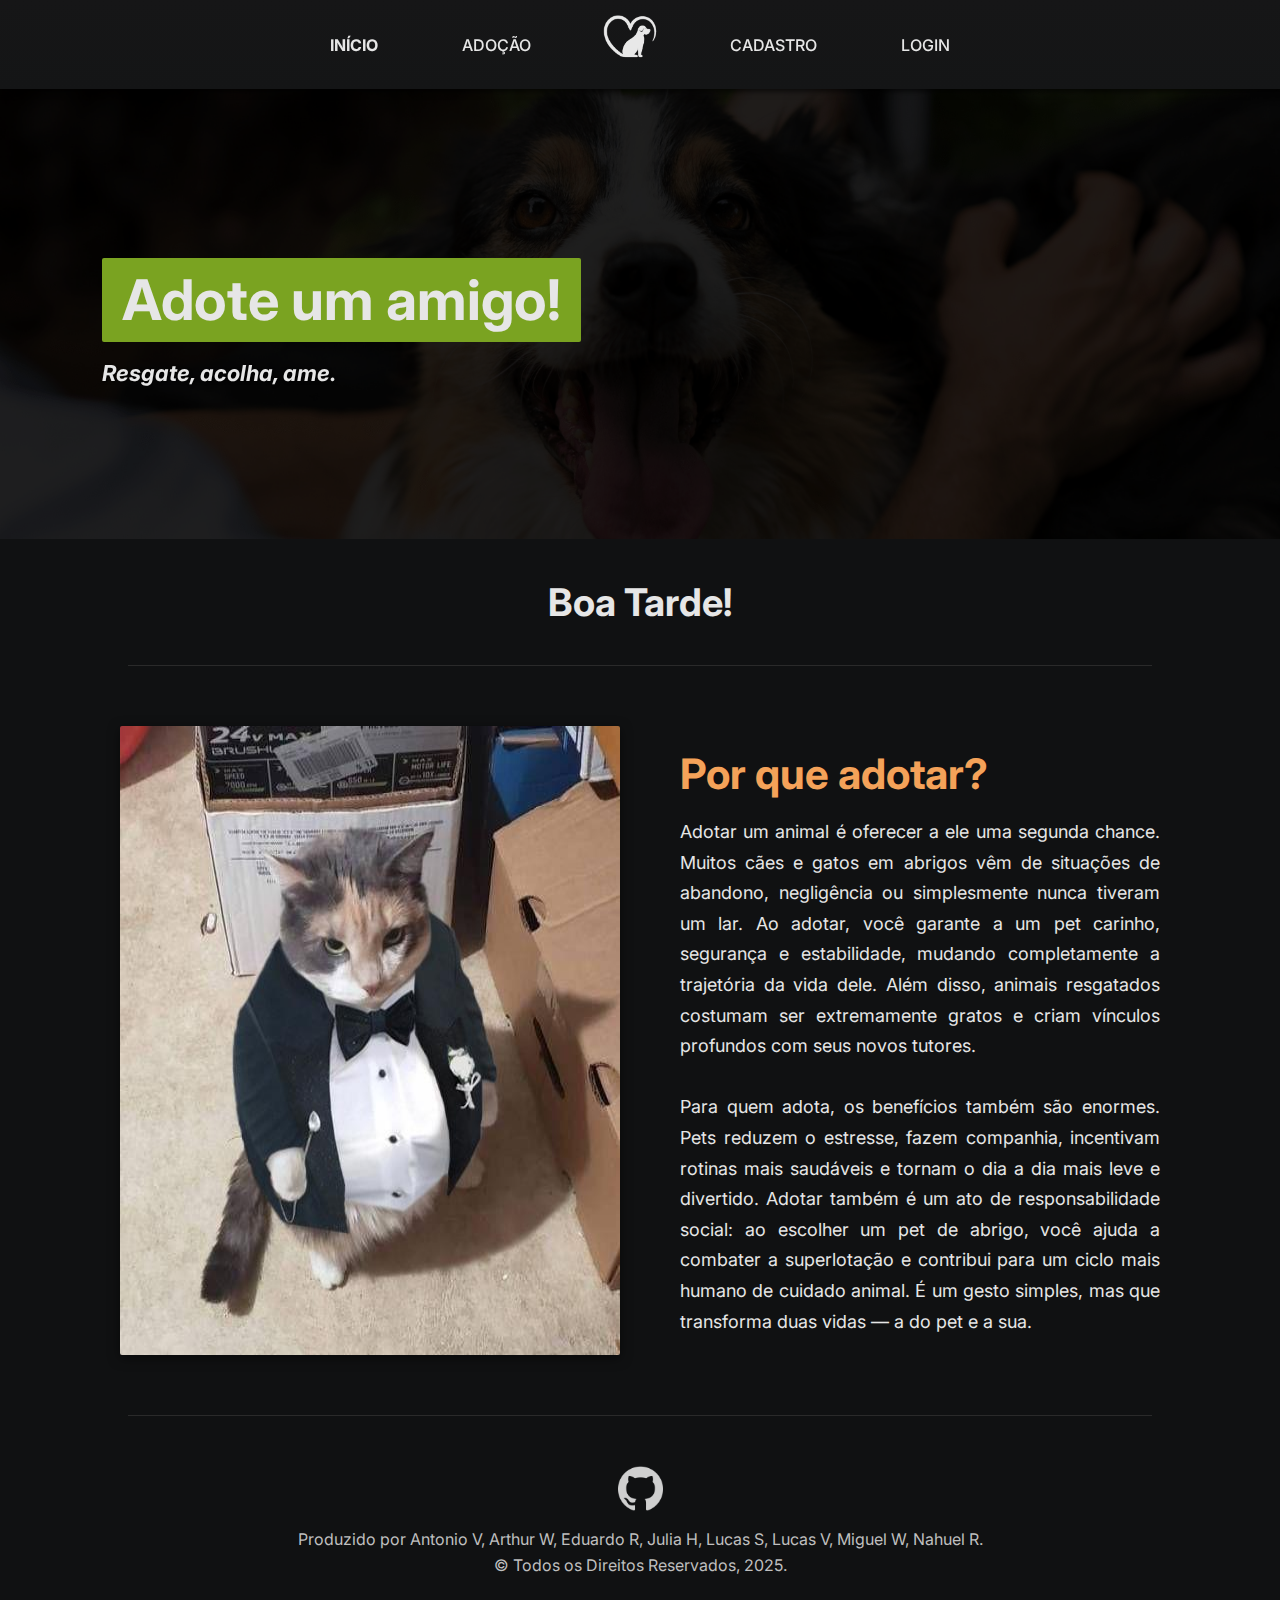
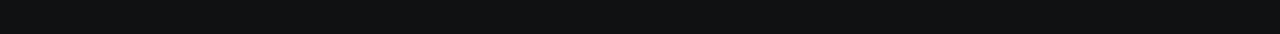
<file: index.html>
<!DOCTYPE html>
<html lang="pt-br">
<head>
    <meta charset="UTF-8">
    <meta name="viewport" content="width=device-width, initial-scale=1.0">
    <title>Página Inicial - Adote um Amigo</title>
    <link rel="stylesheet" href="index_style.css">
    <link rel="preconnect" href="https://fonts.googleapis.com">
    <link rel="preconnect" href="https://fonts.gstatic.com" crossorigin>
    <link href="https://fonts.googleapis.com/css2?family=Inter:ital,opsz,wght@0,14..32,100..900;1,14..32,100..900&family=Quicksand:wght@300..700&display=swap" rel="stylesheet">
    <link rel="shortcut icon" href="imgs/icon.png" type="image/x-icon">
</head>
<body>
    <header class="navbar">
        <ul class="ulnav">
            <li><a href="index.html"><strong>INÍCIO</strong></a></li>
            <li><a href="adocao.html">ADOÇÃO</a></li>
            <li><img src="imgs/icon.png" alt=""></li>
            <li><a href="cadastro.html">CADASTRO</a></li>
            <li><a href="login.html">LOGIN</a></li>
        </ul>
    </header>
    <main>
        <div class="bannerinicial">
            <div class="bannerinicialtext">
                <h1>Adote um amigo!</h1>
                <h3><i>Resgate, acolha, ame.</i></h3>
            </div>
        </div>
        <h2 id="saudacao"></h2>
        <hr>
        <div class="introducao">
            <img src="imgs/generico1.jpg" alt="">
            <div class="introducaotext">
                <h3>Por que adotar?</h3>
                <p>Adotar um animal é oferecer a ele uma segunda chance. Muitos cães e gatos em abrigos vêm de situações de abandono, negligência ou simplesmente nunca tiveram um lar. Ao adotar, você garante a um pet carinho, segurança e estabilidade, mudando completamente a trajetória da vida dele. Além disso, animais resgatados costumam ser extremamente gratos e criam vínculos profundos com seus novos tutores. <br><br>Para quem adota, os benefícios também são enormes. Pets reduzem o estresse, fazem companhia, incentivam rotinas mais saudáveis e tornam o dia a dia mais leve e divertido. Adotar também é um ato de responsabilidade social: ao escolher um pet de abrigo, você ajuda a combater a superlotação e contribui para um ciclo mais humano de cuidado animal. É um gesto simples, mas que transforma duas vidas — a do pet e a sua.</p>
            </div>
        </div>
        <hr>
        <footer>
        <a href="https://github.com/sessentaeseis/adoteumamigo" target="_blank"><img src="imgs/github.png" alt=""></a>
        <p>Produzido por Antonio V, Arthur W, Eduardo R, Julia H, Lucas S, Lucas V, Miguel W, Nahuel R.<br>© Todos os Direitos Reservados, 2025.</p>
       </footer>
    </main>
    <script src="index_script.js"></script>
</body>
</html>
</file>
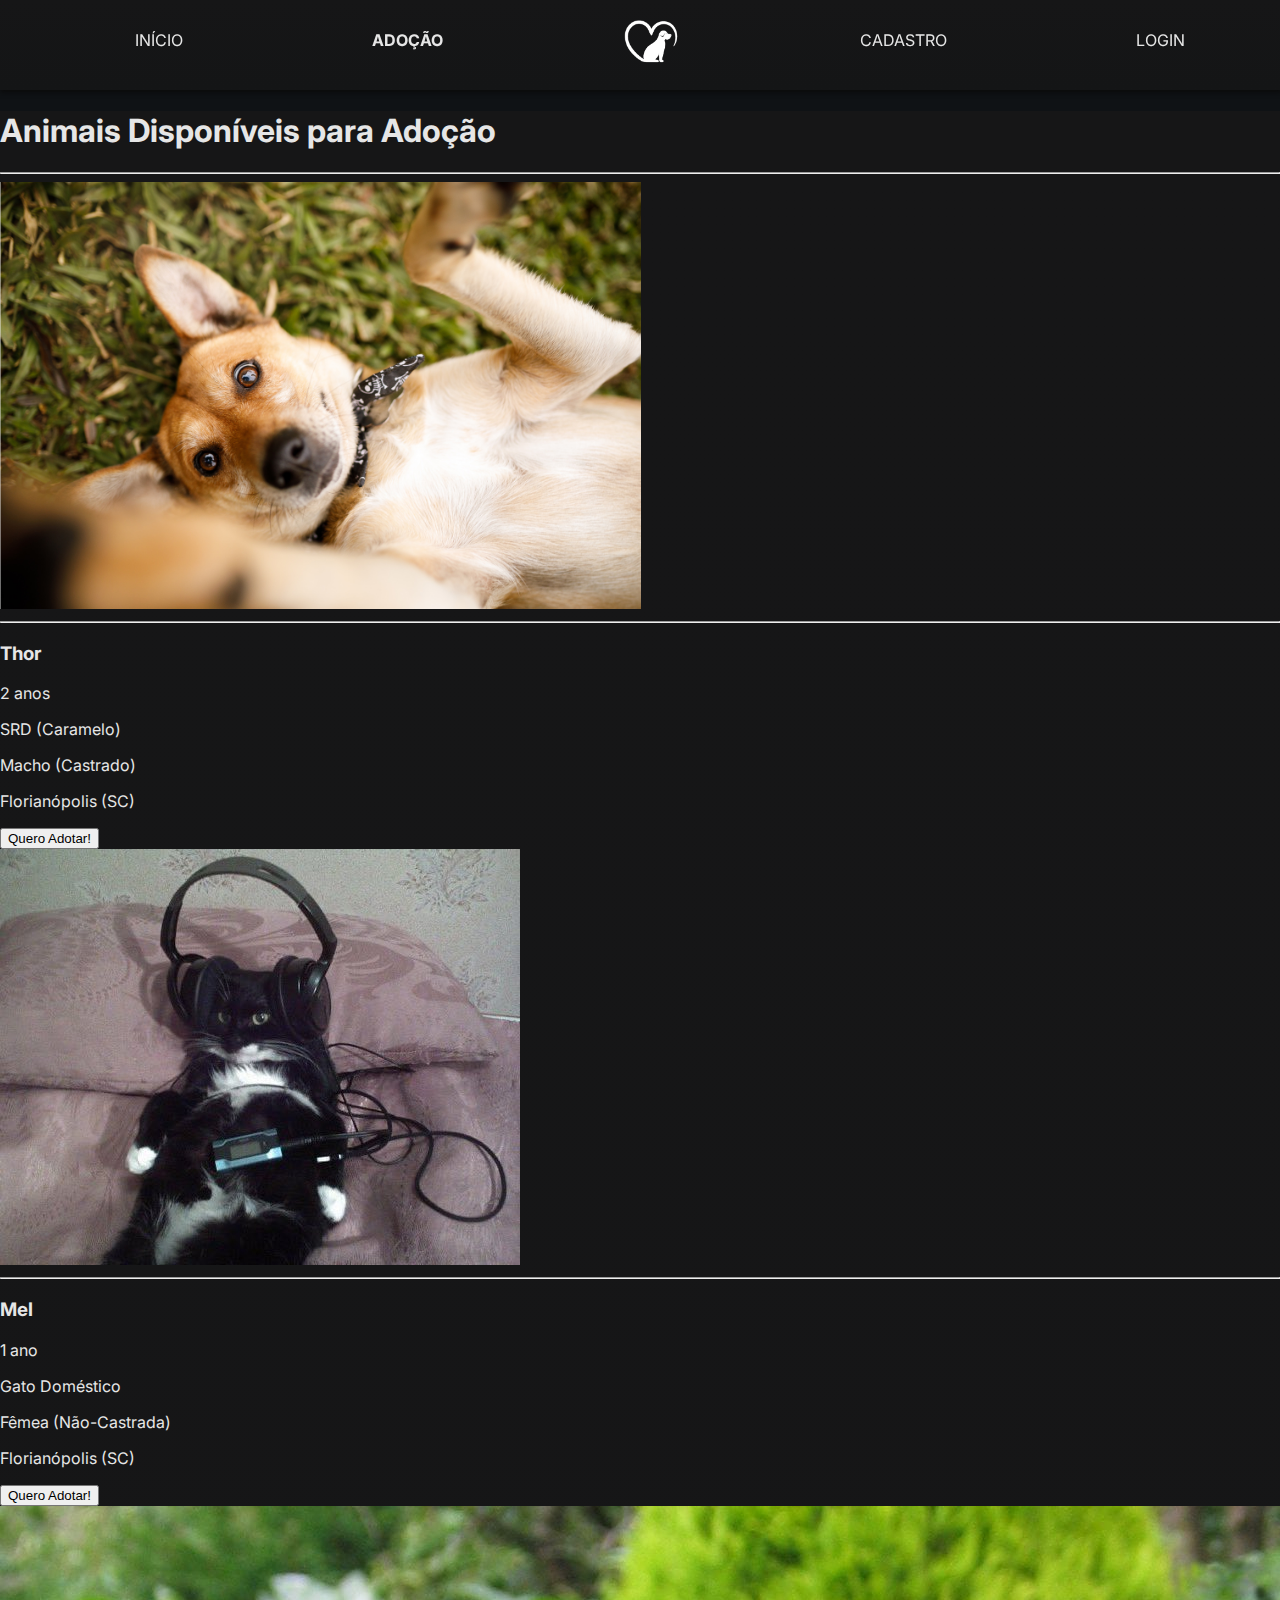
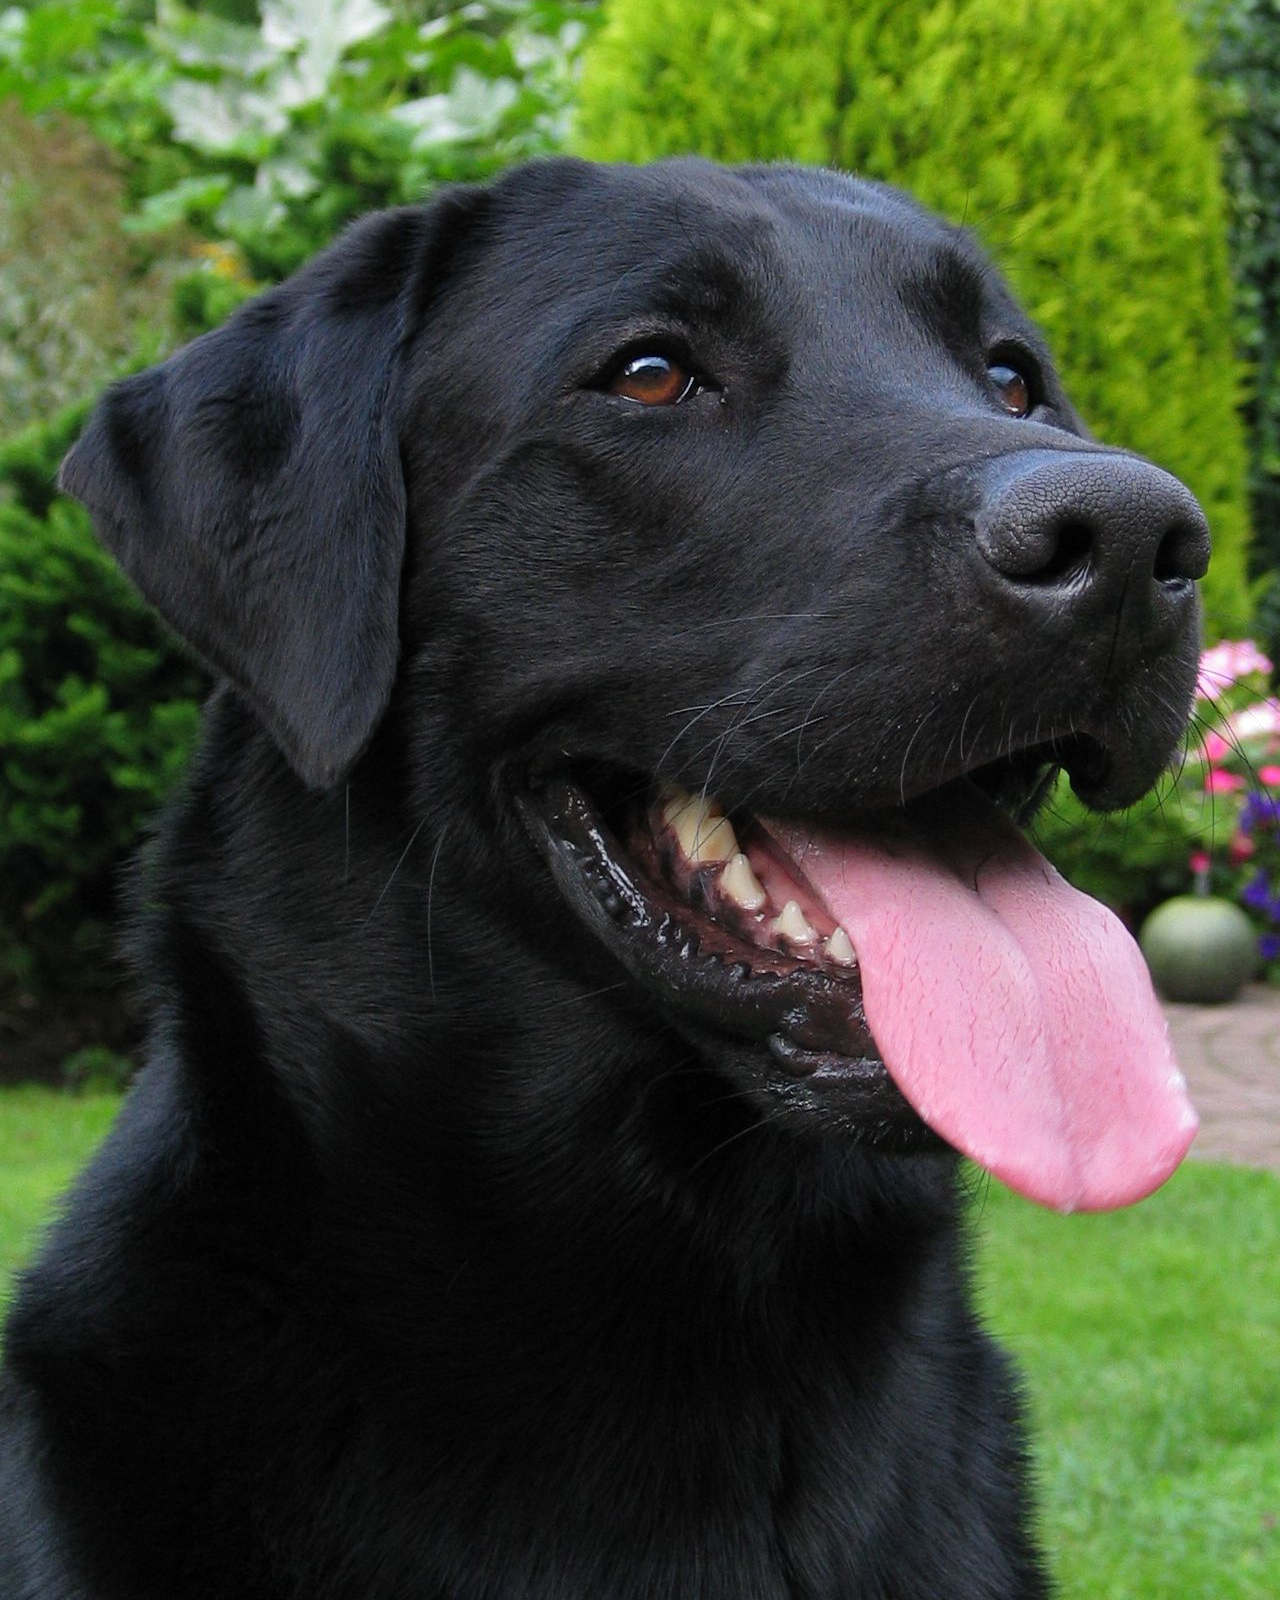
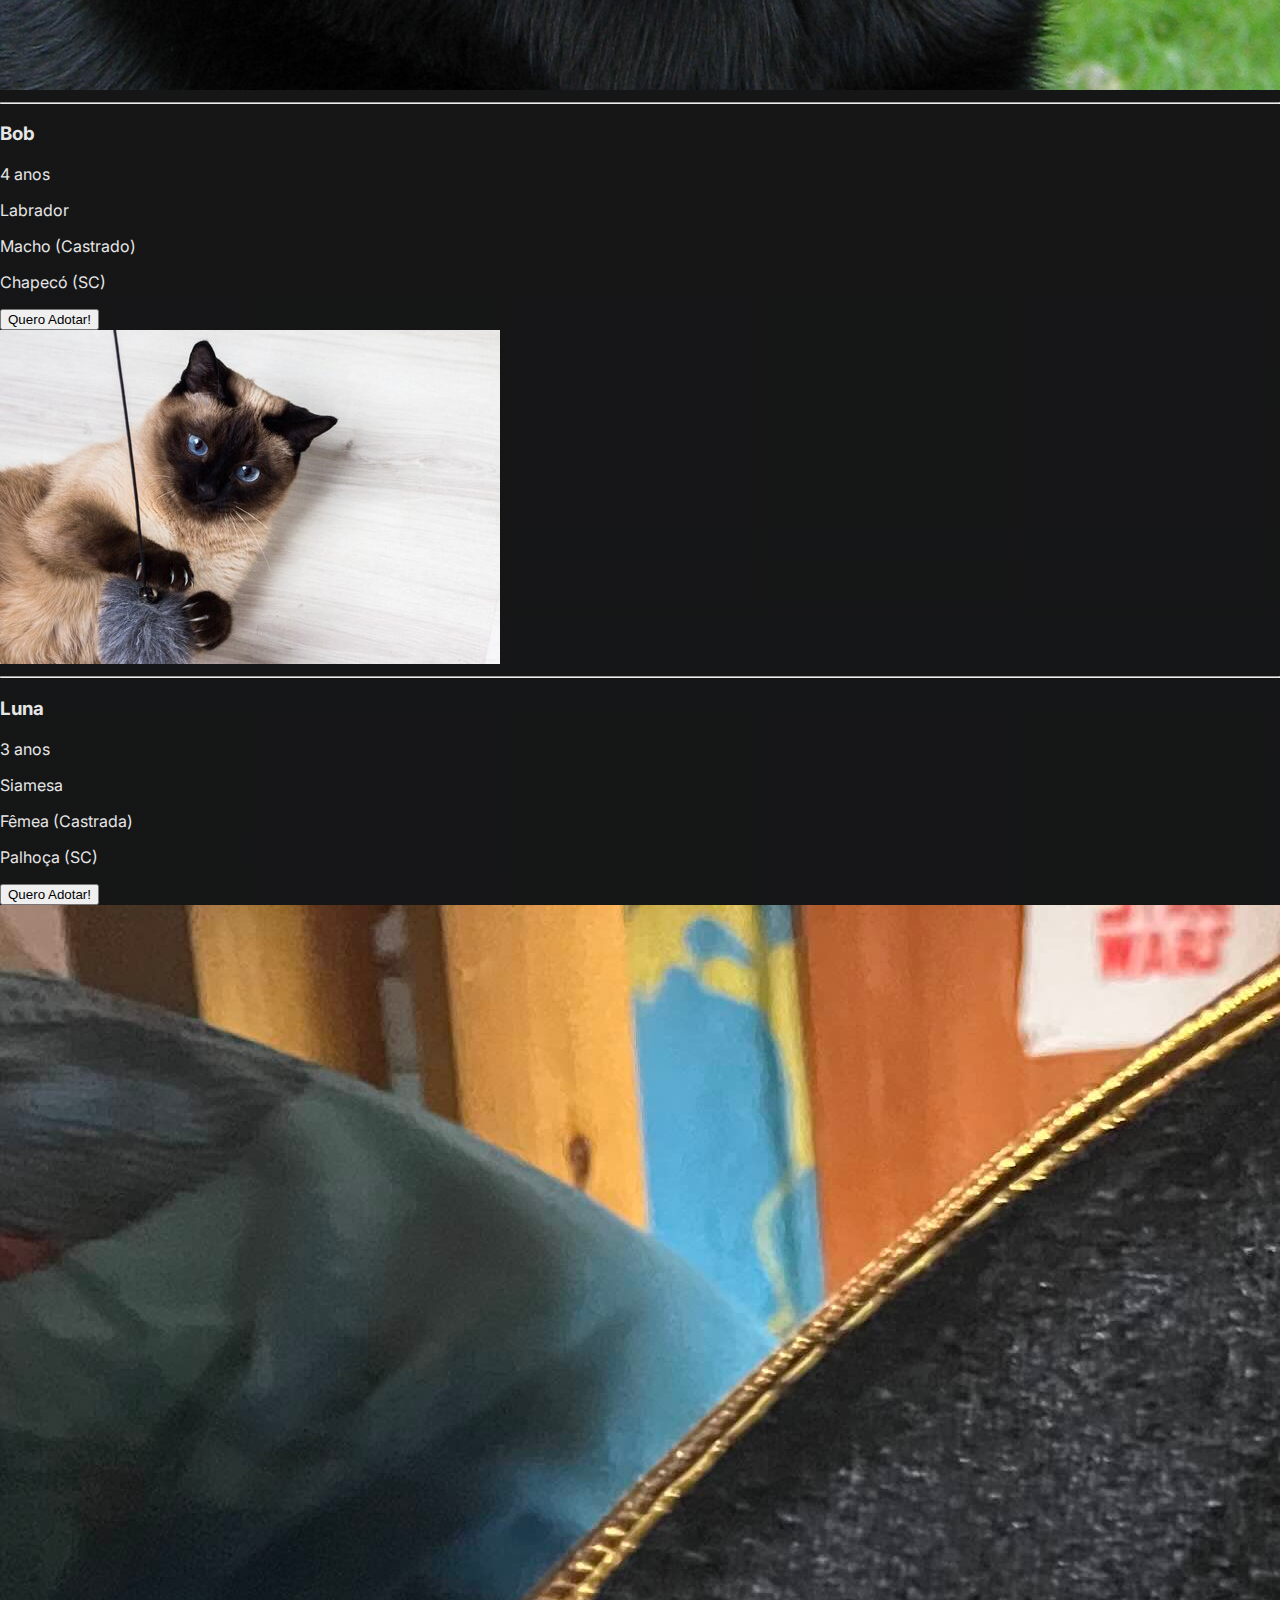
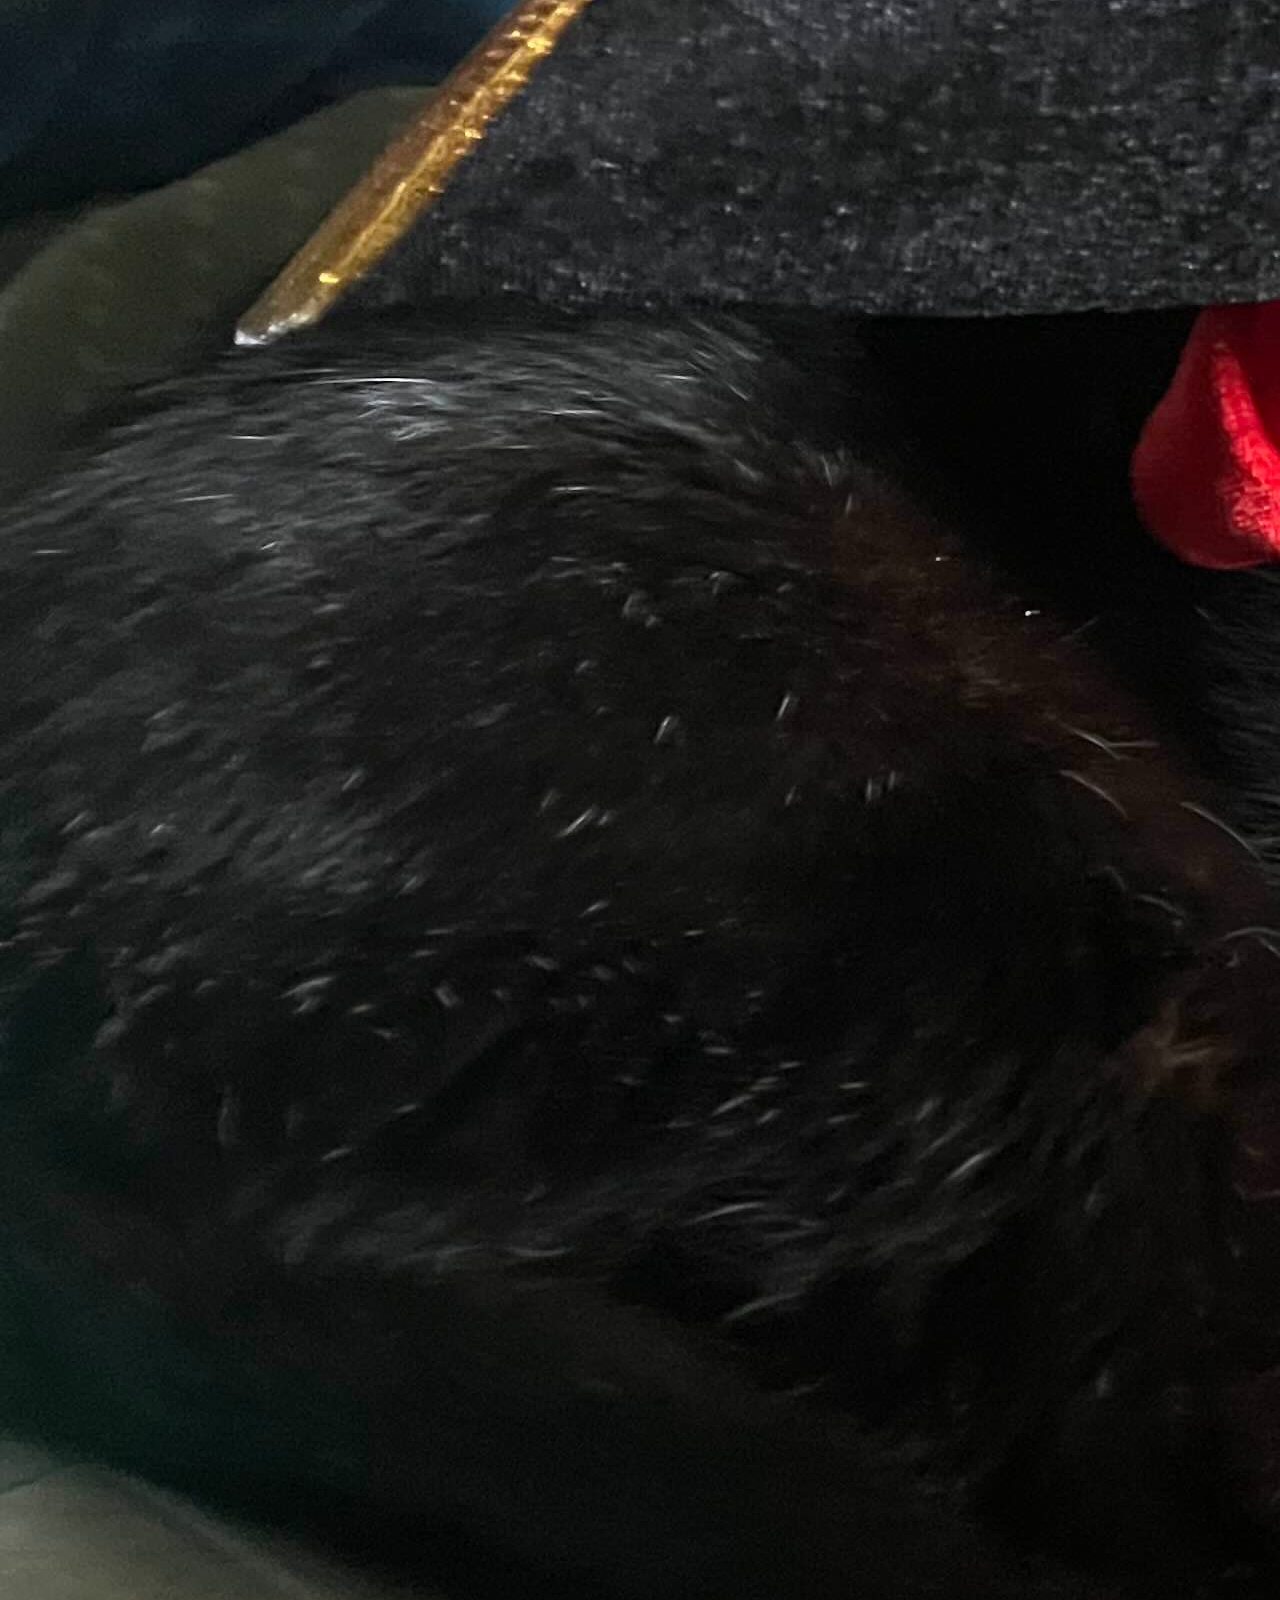
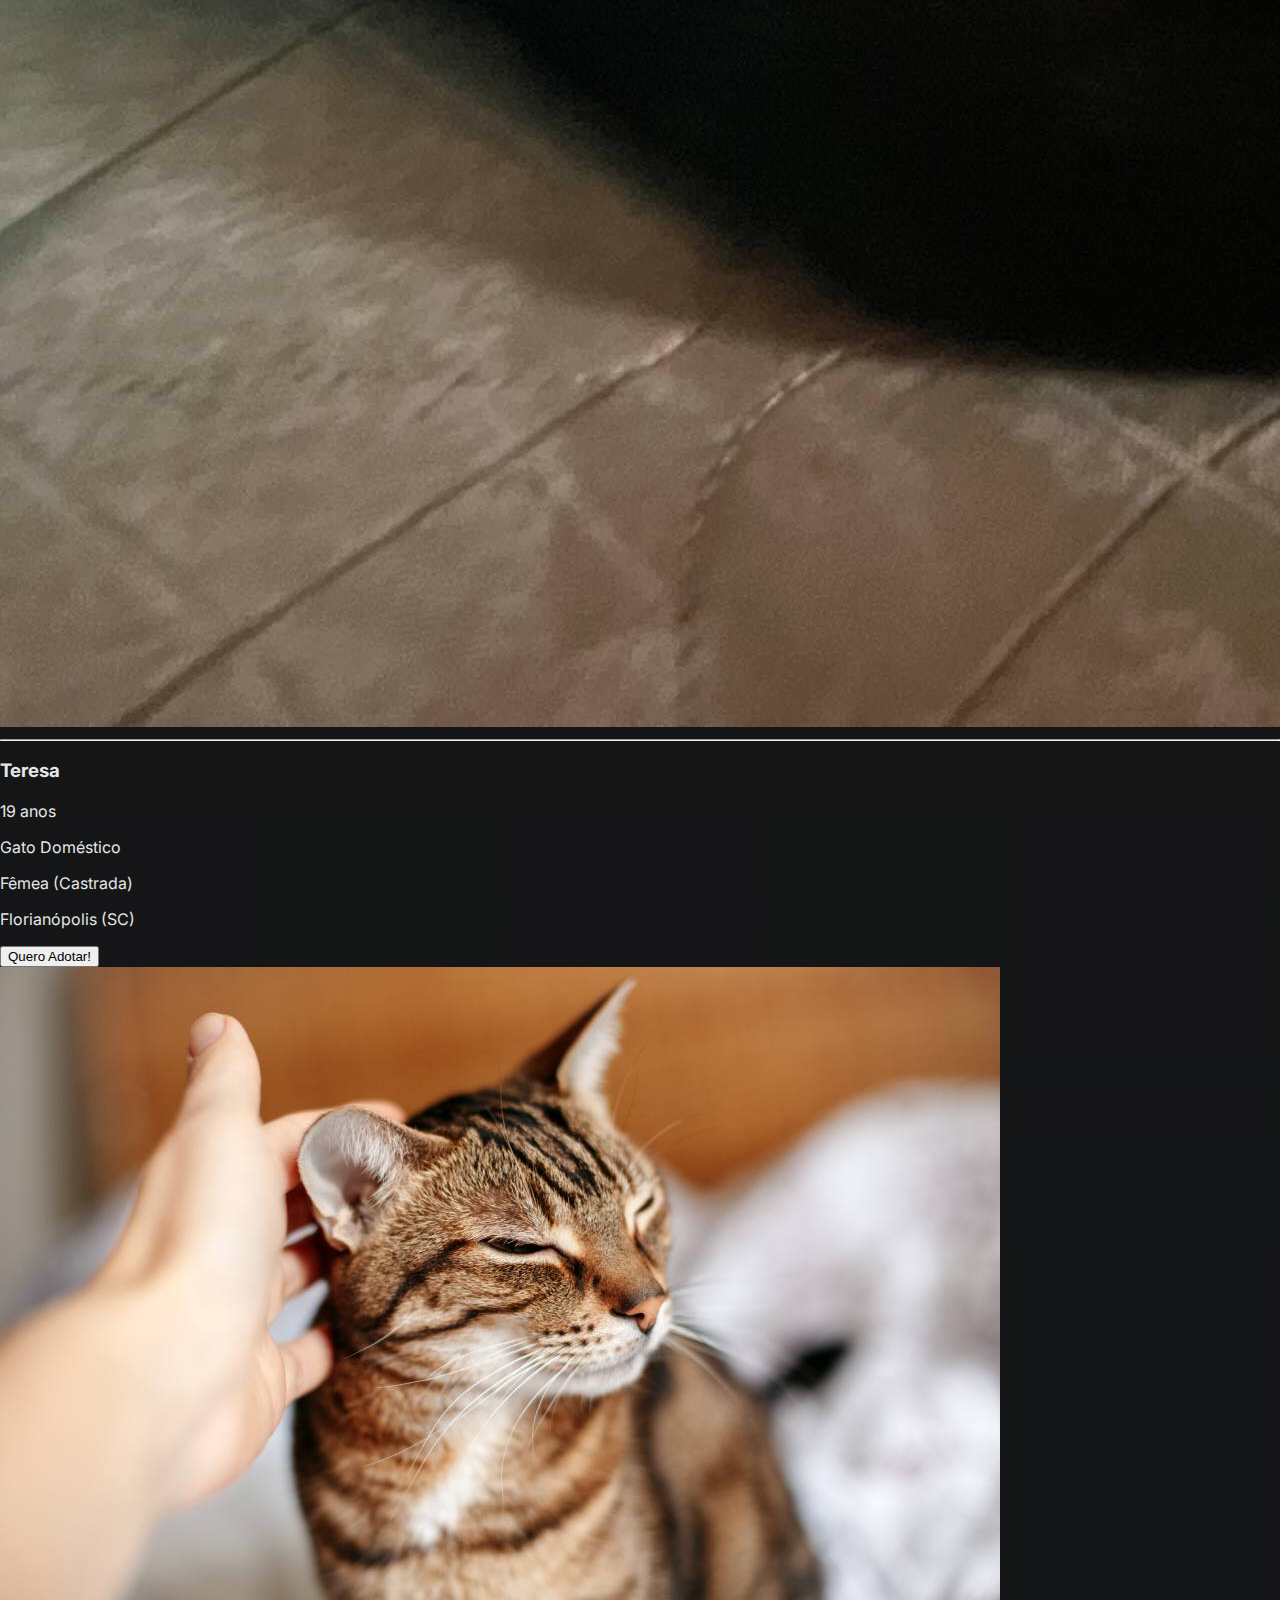
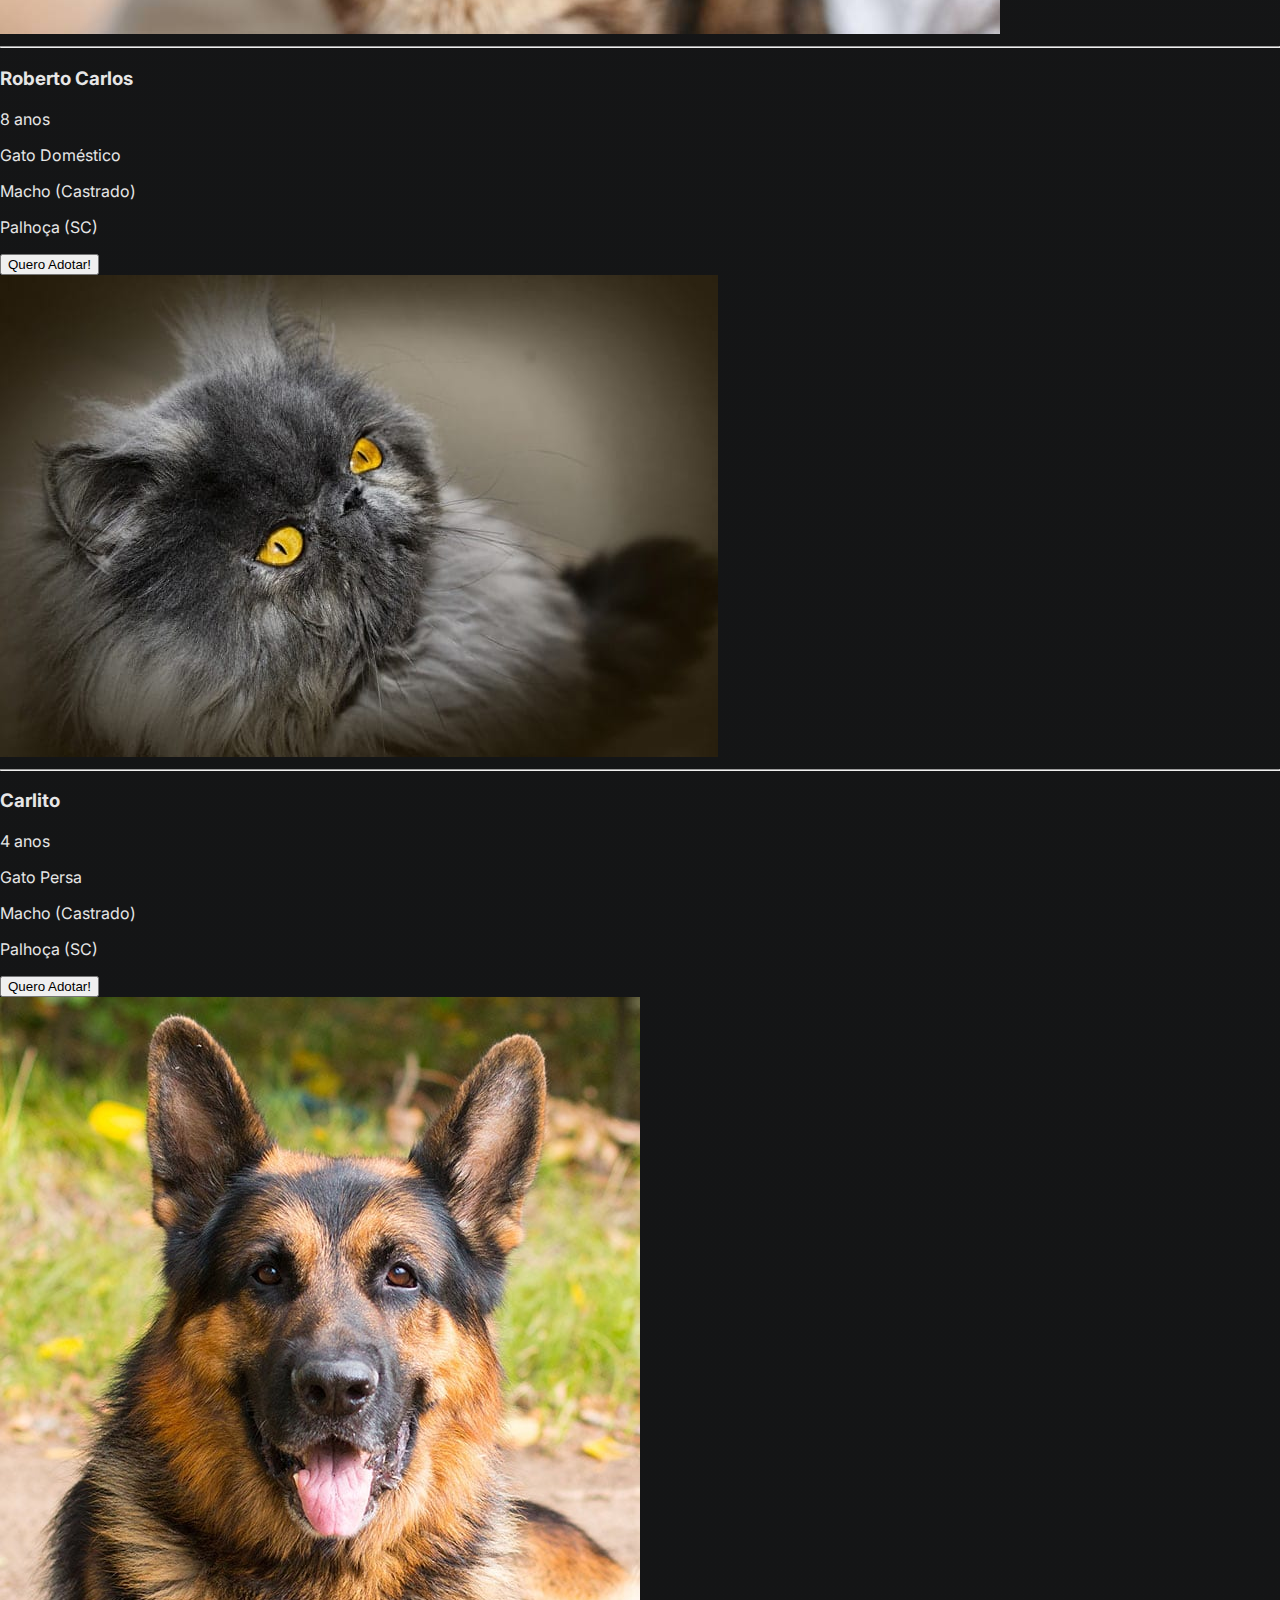
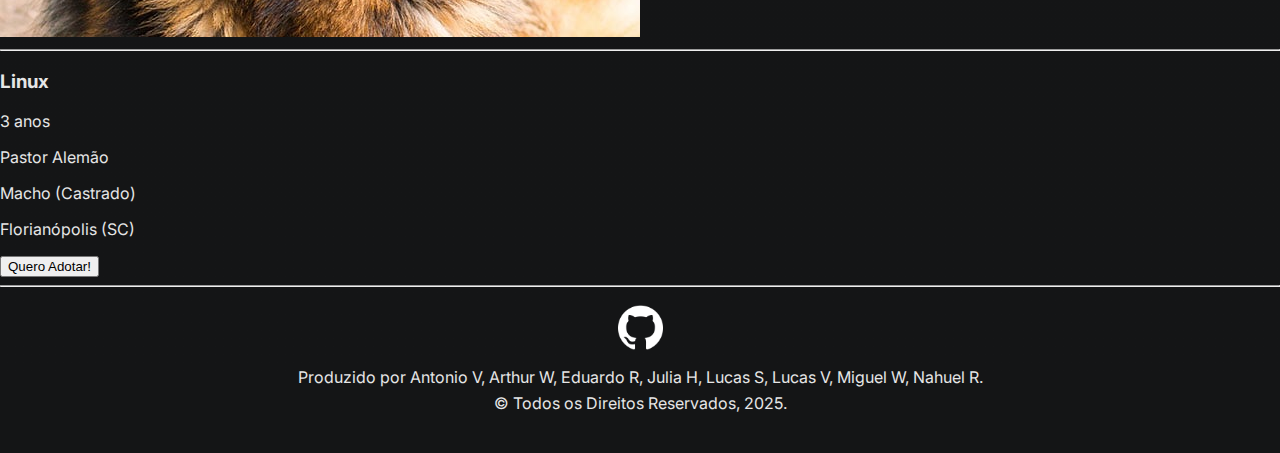
<file: adocao.html>
<!DOCTYPE html>
<html lang="pt-br">
<head>
    <meta charset="UTF-8">
    <meta name="viewport" content="width=device-width, initial-scale=1.0">
    <title>Adoção - Adote um Amigo</title>

    <link rel="stylesheet" href="adocao_style.css">
    <link rel="preconnect" href="https://fonts.googleapis.com">
    <link rel="preconnect" href="https://fonts.gstatic.com" crossorigin>
    <link href="https://fonts.googleapis.com/css2?family=Inter:ital,opsz,wght@0,14..32,100..900;1,14..32,100..900&family=Quicksand:wght@300..700&display=swap" rel="stylesheet">
    <link rel="shortcut icon" href="imgs/icon.png" type="image/x-icon">
</head>

<body>
    <header class="navbar">
        <ul class="ulnav">
            <li><a href="index.html">INÍCIO</a></li>
            <li><a href="adocao.html"><strong>ADOÇÃO</strong></a></li>
            <li><img src="imgs/icon.png" alt="logo"></li>
            <li><a href="cadastro.html">CADASTRO</a></li>
            <li><a href="login.html">LOGIN</a></li>
        </ul>
    </header>
    <main>
        <h1 class="titulo">Animais Disponíveis para Adoção</h1>
        <hr>
        <div class="container-cards">
            <div class="card">
                <img src="imgs/cachorro1.png">
                <hr class="cardhr">
                <h3>Thor</h3>
                <p>2 anos</p>
                <p>SRD (Caramelo)</p>
                <p>Macho (Castrado)</p>
                <p>Florianópolis (SC)</p>
                <button onclick="adotar('Thor')">Quero Adotar!</button>
            </div>
            <div class="card">
                <img src="imgs/gato1.jpg">
                <hr class="cardhr">
                <h3>Mel</h3>
                <p>1 ano</p>
                <p>Gato Doméstico</p>
                <p>Fêmea (Não-Castrada)</p>
                <p>Florianópolis (SC)</p>
                <button onclick="adotar('Mel')">Quero Adotar!</button>
            </div>
            <div class="card">
                <img src="imgs/cachorro2.jpg">
                <hr class="cardhr">
                <h3>Bob</h3>
                <p>4 anos</p>
                <p>Labrador</p>
                <p>Macho (Castrado)</p>
                <p>Chapecó (SC)</p>
                <button onclick="adotar('Bob')">Quero Adotar!</button>
            </div>
            <div class="card">
                <img src="imgs/gato2.jpg">
                <hr class="cardhr">
                <h3>Luna</h3>
                <p>3 anos</p>
                <p>Siamesa</p>
                <p>Fêmea (Castrada)</p>
                <p>Palhoça (SC)</p>
                <button onclick="adotar('Luna')">Quero Adotar!</button>
            </div>
            <div class="card">
                <img src="imgs/teresa.jpg">
                <hr class="cardhr">
                <h3>Teresa</h3>
                <p>19 anos</p>
                <p>Gato Doméstico</p>
                <p>Fêmea (Castrada)</p>
                <p>Florianópolis (SC)</p>
                <button onclick="adotar('Teresa')">Quero Adotar!</button>
            </div>
            <div class="card">
                <img src="imgs/gato3.jpg">
                <hr class="cardhr">
                <h3>Roberto Carlos</h3>
                <p>8 anos</p>
                <p>Gato Doméstico</p>
                <p>Macho (Castrado)</p>
                <p>Palhoça (SC)</p>
                <button onclick="adotar('Roberto Carlos')">Quero Adotar!</button>
            </div>
            <div class="card">
                <img src="imgs/gato4.jpg">
                <hr class="cardhr">
                <h3>Carlito</h3>
                <p>4 anos</p>
                <p>Gato Persa</p>
                <p>Macho (Castrado)</p>
                <p>Palhoça (SC)</p>
                <button onclick="adotar('Carlito')">Quero Adotar!</button>
            </div>
            <div class="card">
                <img src="imgs/cachorro3.jpg">
                <hr class="cardhr">
                <h3>Linux</h3>
                <p>3 anos</p>
                <p>Pastor Alemão</p>
                <p>Macho (Castrado)</p>
                <p>Florianópolis (SC)</p>
                <button onclick="adotar('Linux')">Quero Adotar!</button>
            </div>
        </div>
        <hr>
        <footer>
            <a href="https://github.com/sessentaeseis/adoteumamigo" target="_blank"><img src="imgs/github.png" alt=""></a>
            <p>Produzido por Antonio V, Arthur W, Eduardo R, Julia H, Lucas S, Lucas V, Miguel W, Nahuel R.<br>© Todos os Direitos Reservados, 2025.</p>
        </footer>
    </main>
    <script src="adocao_script.js"></script>
</body>
</html>
</file>
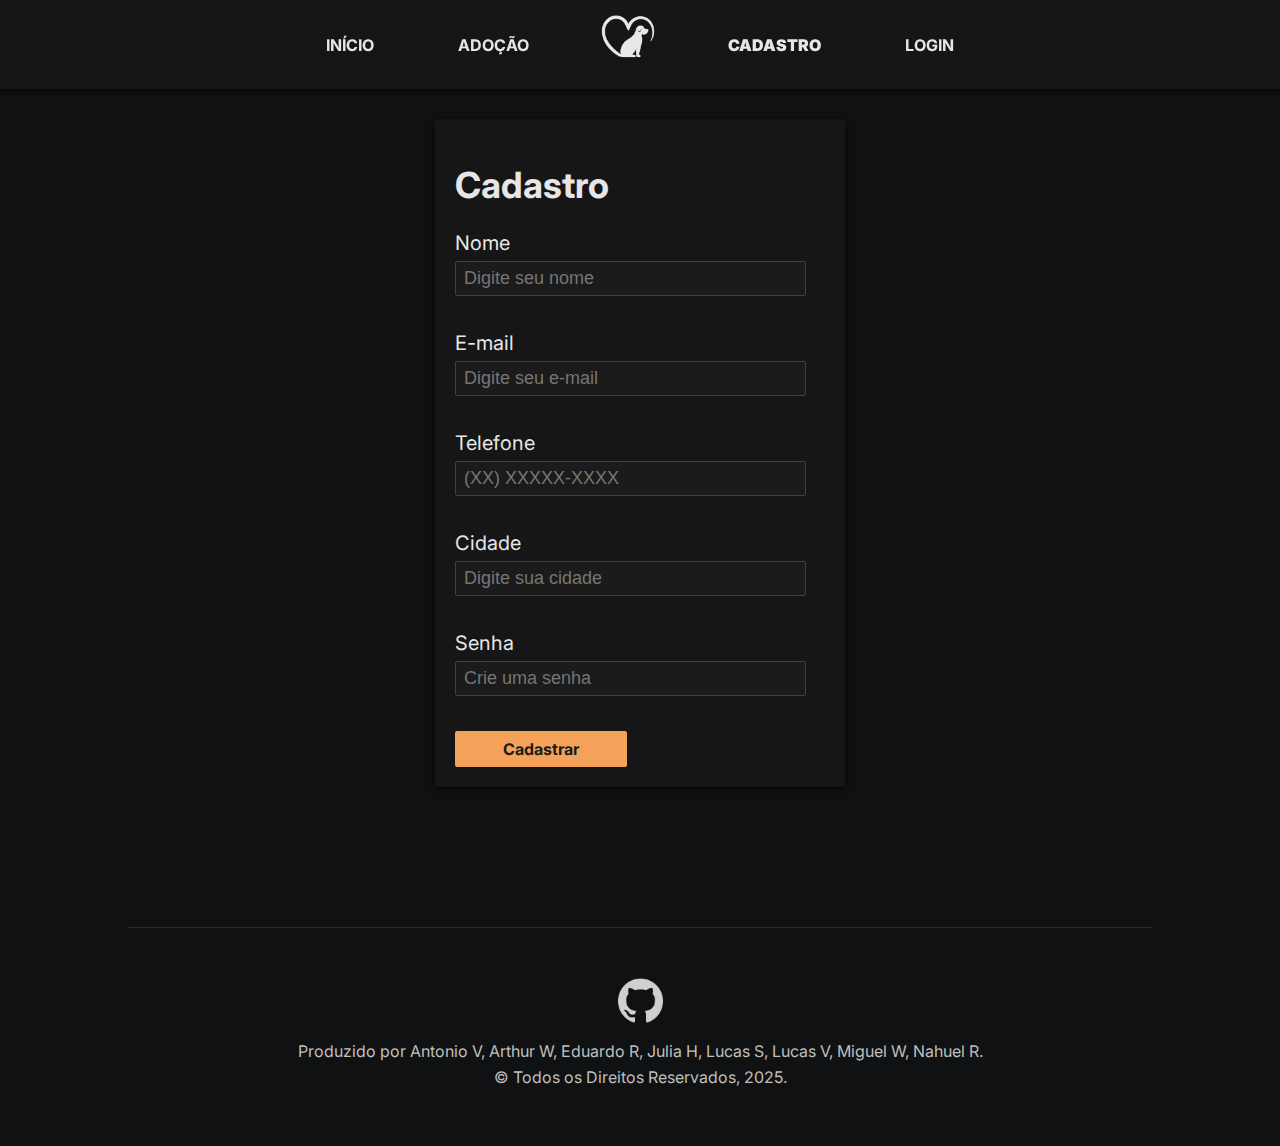
<file: cadastro.html>
<!DOCTYPE html>
<html lang="pt-br">
<head>
    <meta charset="UTF-8">
    <meta name="viewport" content="width=device-width, initial-scale=1.0">
    <title>Cadastro - Adote um Amigo</title>
    <link rel="stylesheet" href="login_style.css">
    <link rel="preconnect" href="https://fonts.googleapis.com">
    <link rel="preconnect" href="https://fonts.gstatic.com" crossorigin>
    <link href="https://fonts.googleapis.com/css2?family=Inter:ital,opsz,wght@0,14..32,100..900;1,14..32,100..900&family=Quicksand:wght@300..700&display=swap" rel="stylesheet">
    <link rel="shortcut icon" href="imgs/icon.png" type="image/x-icon">
</head>
<body>
    <header class="navbar">
        <ul class="ulnav">
            <li><a href="index.html">INÍCIO</a></li>
            <li><a href="adocao.html">ADOÇÃO</a></li>
            <li><img src="imgs/icon.png" alt=""></li>
            <li><a href="cadastro.html"><strong>CADASTRO</strong></a></li>
            <li><a href="login.html">LOGIN</a></li>
        </ul>
    </header>
    <main>
        <div class="container">
            <h1>Cadastro</h1>
            <form id="cadastroForm" onsubmit="validarCadastro(event)">
                <label for="nome">Nome</label>
                <input type="text" id="nome" placeholder="Digite seu nome">

                <label for="email">E-mail</label>
                <input type="email" id="email" placeholder="Digite seu e-mail">

                <label for="telefone">Telefone</label>
                <input type="text" id="telefone" placeholder="(XX) XXXXX-XXXX">

                <label for="cidade">Cidade</label>
                <input type="text" id="cidade" placeholder="Digite sua cidade">

                <label for="senha">Senha</label>
                <input type="password" id="senha" placeholder="Crie uma senha">

                <button type="submit">Cadastrar</button>
            </form>
        </div>
        <hr>
        <footer>
            <a href="https://github.com/sessentaeseis/adoteumamigo" target="_blank"><img src="imgs/github.png" alt=""></a>
            <p>Produzido por Antonio V, Arthur W, Eduardo R, Julia H, Lucas S, Lucas V, Miguel W, Nahuel R.<br>© Todos os Direitos Reservados, 2025.</p>
        </footer>
    </main>
    <script src="cadastro_script.js"></script>
</body>
</html>
</file>
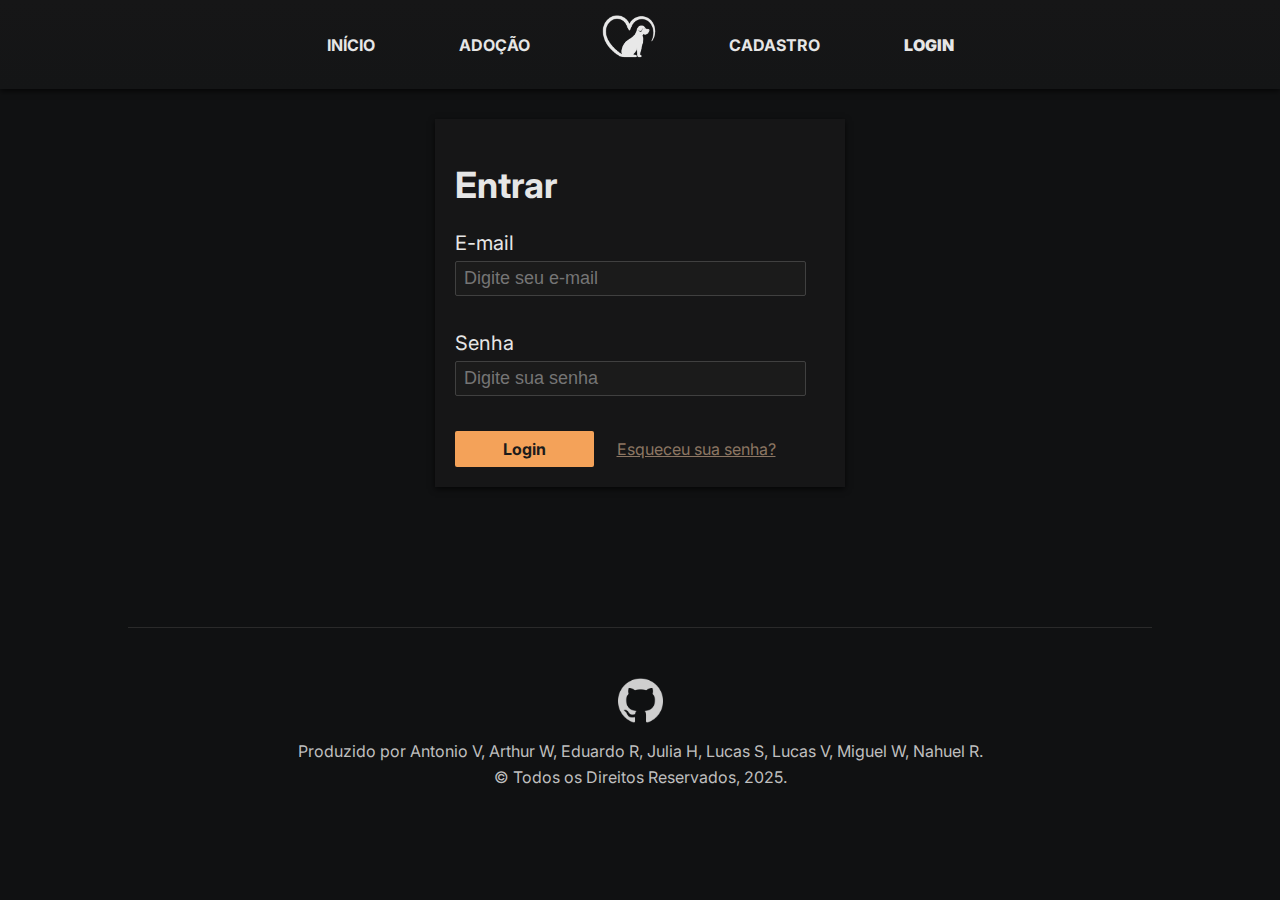
<file: login.html>
<!DOCTYPE html>
<html lang="pt-BR">
<head>
    <meta charset="UTF-8">
    <meta name="viewport" content="width=device-width, initial-scale=1.0">
    <title>Login</title>
    <link rel="preconnect" href="https://fonts.googleapis.com">
    <link rel="preconnect" href="https://fonts.gstatic.com" crossorigin>
    <link href="https://fonts.googleapis.com/css2?family=Inter:ital,opsz,wght@0,14..32,100..900;1,14..32,100..900&family=Quicksand:wght@300..700&display=swap" rel="stylesheet">
    <link rel="shortcut icon" href="imgs/icon.png" type="image/x-icon">
    <link rel="stylesheet" href="login_style.css">
</head>
<body>
    <header class="navbar">
        <ul class="ulnav">
            <li><a href="index.html">INÍCIO</a></li>
            <li><a href="adocao.html">ADOÇÃO</a></li>
            <li><img src="imgs/icon.png" alt="logo"></li>
            <li><a href="cadastro.html">CADASTRO</a></li>
            <li><a href="login.html"><strong>LOGIN</strong></a></li>
        </ul>
    </header>
    <main>
        <div class="container">
        <h1>Entrar</h1>
        <form id="loginForm">
            <label for="email">E-mail</label>
            <br>
            <input type="email" id="email" placeholder="Digite seu e-mail">
            <br>
            <label for="senha">Senha</label>
            <br>
            <input type="password" id="senha" placeholder="Digite sua senha">
            <br>
            <button type="submit">Login</button>
            <a href="#">Esqueceu sua senha?</a>
        </form>
        </div>
        <hr>
        <footer>
        <a href="https://github.com/sessentaeseis/adoteumamigo" target="_blank"><img src="imgs/github.png" alt=""></a>
        <p>Produzido por Antonio V, Arthur W, Eduardo R, Julia H, Lucas S, Lucas V, Miguel W, Nahuel R.<br>© Todos os Direitos Reservados, 2025.</p>
        </footer>
    </main>
    
    <script src="login_script.js"></script>
</body>
</html>
</file>
<file: index_style.css>
body {
    background-color: #101112;
    color: #E6E6E6;
    font-family: 'Inter', sans-serif;
    padding: 0;
    margin: 0;
}

.navbar {
    background-image: linear-gradient(#161617, #141516);
    width: 100%;
    padding: 15px 0;
    position: sticky;
    top: 0;
    z-index: 10;
    box-shadow: 0 2px 6px rgba(0,0,0,0.7);
}

.ulnav {
    display: flex;
    justify-content: center;
    align-items: center;
    gap: 60px;
    margin: 0;
    padding: 0;
}

.ulnav li {
    list-style: none;
}

.ulnav li img {
    width: 55px;
    opacity: 0.9;
    transition: 0.3s;
}

.ulnav li img:hover {
    opacity: 1;
}

.ulnav li a {
    text-decoration: none;
    color: #E6E6E6;
    padding: 10px 12px;
    border-radius: 2px;
    transition: 0.4s ease;
    font-weight: 500;
}

.ulnav li a:hover {
    background-color: #F4A259;
    color: #1b1b1b;
}

.bannerinicial {
    width: 100%;
    height: 450px;
    display: flex;
    align-items: center;
    position: relative;
    background-image: url("/imgs/bannerini.png");
    background-size: cover;
    background-position: center;
}

.bannerinicial::after {
    content: "";
    position: absolute;
    inset: 0;
    background: rgba(0,0,0,0.55);
}

.bannerinicialtext {
    position: relative;
    margin-left: 8%;
    z-index: 10;
}

.bannerinicialtext h1 {
    font-size: 56px;
    border-radius: 2px;
    background-color: #7AA321;
    padding: 8px 20px;
}

.bannerinicialtext h3 {
    font-size: 22px;
    margin-top: -20px;
    color: #E6E6E6;
    text-shadow: 1px 1px 3px black;
}

#saudacao {
    text-align: center;
    font-size: 38px;
    margin-top: 40px;
}

.introducao {
    display: flex;
    gap: 60px;
    justify-content: center;
    margin: 60px auto;
    padding: 0 40px;
}

.introducao img {
    width: 500px;
    border-radius: 2px;
    height: auto;
    box-shadow: 0 3px 12px rgba(0,0,0,0.5);
}

.introducaotext {
    width: 40%;
    margin-top: -20px;
}

.introducaotext h3 {
    font-size: 42px;
    margin-bottom: 15px;
    color: #F4A259;
}

.introducaotext p {
    text-align: justify;
    font-size: 18px;
    line-height: 1.7em;
}


hr {
    width: 80%;
    border: none;
    height: 1px;
    background-color: #2a2a2a;
    margin: 40px auto;
}

footer {
    margin-top: 50px;
    padding-bottom: 40px;
}

footer a img {
    height: 45px;
    margin: 10px auto;
    display: block;
    opacity: 0.8;
    transition: 0.3s;
}

footer a img:hover {
    opacity: 1;
}

footer p {
    text-align: center;
    line-height: 1.6em;
    color: #bfbfbf;
}
</file>
<file: adocao_style.css>
body {
    background-color: #0f1215;
    color: #E6E6E6;
    font-family: 'Inter';
    padding: 0;
    margin: 0;
}

main {
    background-image: linear-gradient(#161617, #141516);
    padding-bottom: 20px;   
}

.navbar {
    background-image: linear-gradient(#161617, #141516);
    width: 100%;
    height: 50px;
    top: 0;
    padding: 20px 0px;
    margin: 0;
    z-index: 10;
    position: sticky;
    box-shadow: 1px 1px 5px 1px rgb(10, 10, 10);
}

.ulnav li img {
    width: 55px;
    margin-bottom: -20px;
}

.ulnav {
    justify-content: space-around;
    align-items: center;
    display: flex;
    margin: 0;
}

.ulnav li {
    list-style: none;
    
}

.ulnav li a {
    text-decoration: none;
    color: #E6E6E6;
    padding: 9px;
    transition: 0.4s ease; 
    border-radius: 7px;
}

.ulnav li a:hover {
    background-color: #F4A259;
}

hr {
}

footer a {
    display: block;
    text-align: center;
}

footer a img {
    height: 45px;
    margin: 10px auto -5px auto;
}

footer p {
    text-align: center;
    line-height: 1.6em;
}
</file>
<file: login_style.css>
body {
    background-color:  #101112;
    color: #E6E6E6;
    font-family: 'Inter', sans-serif;
    margin: 0;
    padding: 0;
}

.navbar {
    background-image: linear-gradient(#161617, #141516);
    width: 100%;
    padding: 15px 0;
    position: sticky;
    top: 0;
    z-index: 10;
    box-shadow: 0 2px 6px rgba(0,0,0,0.7);
}

.ulnav {
    display: flex;
    justify-content: center;
    align-items: center;
    gap: 60px;
    margin: 0;
    padding: 0;
}

.ulnav li {
    list-style: none;
}

.ulnav li img {
    width: 55px;
    opacity: 0.9;
    transition: 0.3s;
}

.ulnav li img:hover {
    opacity: 1;
}

.ulnav li a {
    text-decoration: none;
    color: #E6E6E6;
    padding: 10px 12px;
    border-radius: 2px;
    transition: 0.4s ease;
    font-weight: bold;
}

.ulnav li a:hover {
    background-color: #F4A259;
    color: #1b1b1b;
}

.container {
    background-color: #161617;
    padding: 20px;
    margin: 30px auto;
    justify-content: center;
    align-items: center;
    width: 25%;
    height: auto;
    box-shadow: 0 2px 6px rgba(0,0,0,0.7);
    width: 370px;
}

.container h1 {
    font-size: 36px;
    font-weight: bold;
}

.container form label {
    font-size: 20px;
}

input{
    width: 90%;
    border: 1.5px solid #404040;
    border-radius: 2px;
    padding:  6px 8px;
    margin: 6px auto 35px auto;
    font-size: 18px;
    background-color: #1b1b1b;
    transition: 0.4s ease;
}

input:focus {
    border: 1.5px solid #F4A259;
    outline: none;
}

button {
    padding: 8px 48px;
    background-color: #F4A259;
    font-size: 16px;
    border: none;
    border-radius: 2px;
    cursor: pointer;
    color: #1b1b1b;
    font-family: 'Inter';
    transition: 0.3s;
    font-weight: bold;
    transition: 0.2s ease;
}


button:hover {
    opacity: 0.8;
}



.container a {
    color: #8c7663;
    margin-left: 5%;
    transition: 0.2s ease;
}

hr {
    width: 80%;
    border: none;
    height: 1px;
    background-color: #2a2a2a;
    margin: 140px auto 40px auto;
}

.container a:hover {
    opacity: 0.8;
}


footer {
    margin-top: 50px;
    padding-bottom: 40px;
}

footer a img {
    height: 45px;
    margin: 10px auto;
    display: block;
    opacity: 0.8;
    transition: 0.3s;
}

footer a img:hover {
    opacity: 1;
}

footer p {
    text-align: center;
    line-height: 1.6em;
    color: #bfbfbf;
}
</file>
